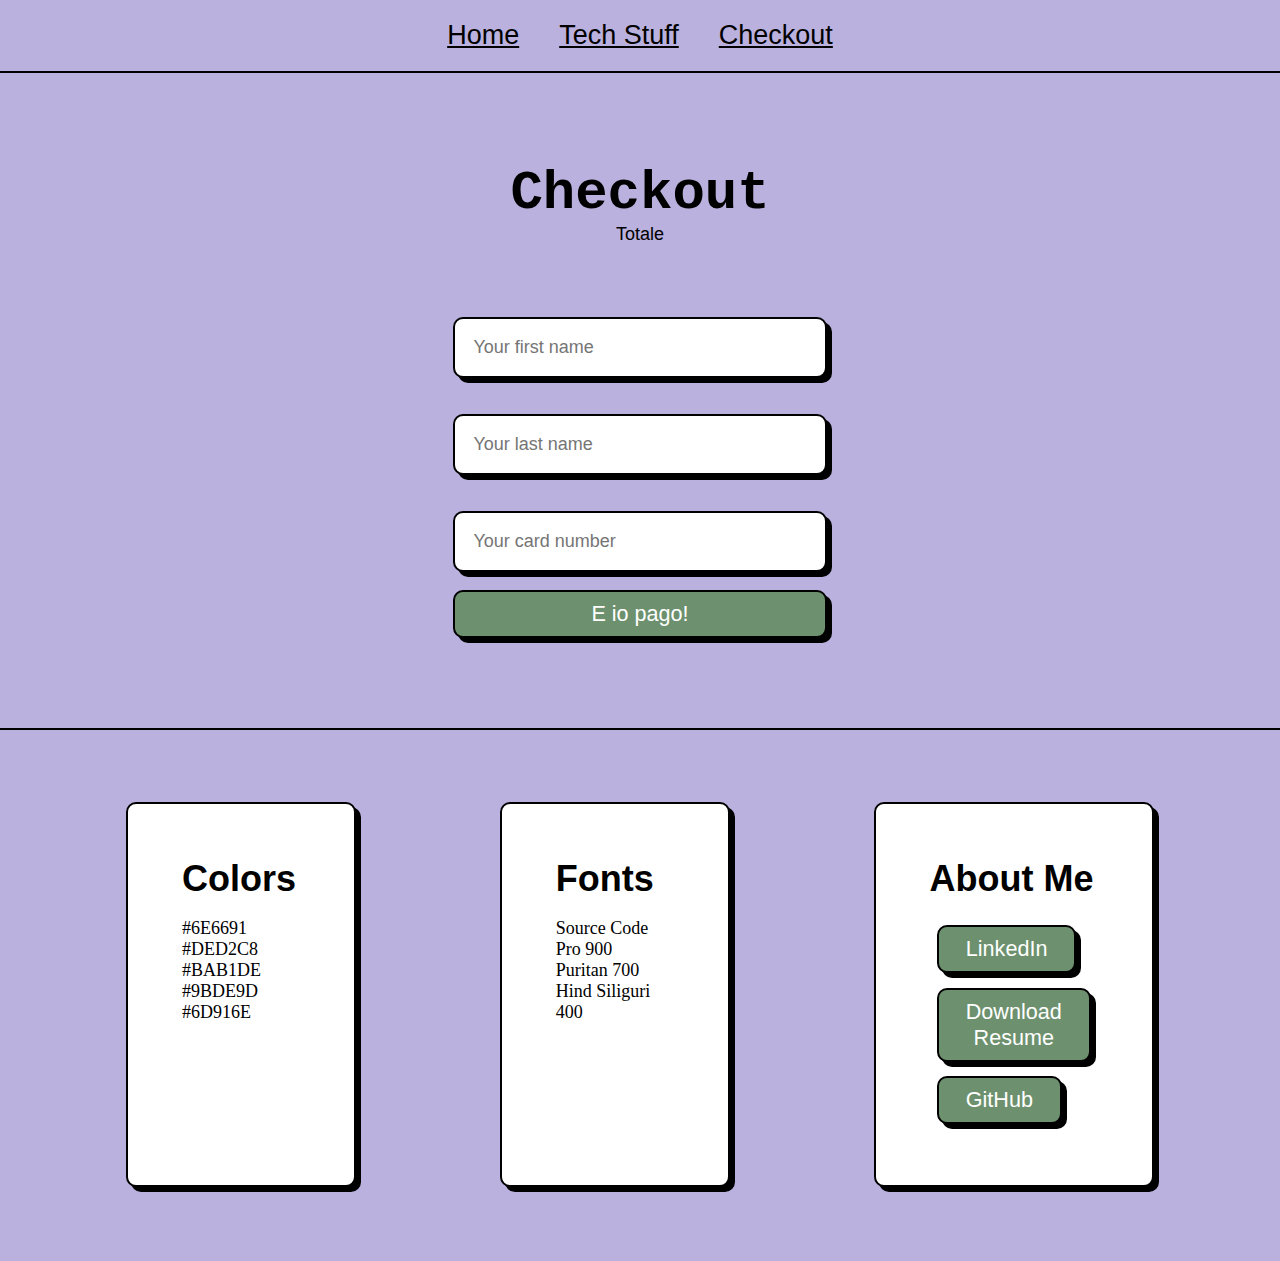
<file: checkout.html>
<!DOCTYPE html>
<html lang="en">

<head>
    <meta charset="UTF-8">
    <meta http-equiv="X-UA-Compatible" content="IE=edge">
    <meta name="viewport" content="width=device-width, initial-scale=1.0">
    <link rel="stylesheet" href="./resources/css/checkout.css">
    <title>Checkout</title>
</head>

<body>

    <header>
        <!-- MENU-->
        <nav>
            <ul>
                <li><a href="./index.html">Home</a></li>
                <li><a href="./index.html#tech-stuff">Tech Stuff</a></li>
                <li><a href="./checkout.html">Checkout</a></li>
            </ul>
        </nav>
    </header>


    <!-- MAIN -->
    <main>

        <section id="main">
            <h1>Checkout</h1>
            <p>Totale <span id="amount"></span></p>
            <div id="cart"></div>





            <form action="">
                <input type="text" name="firstName" id="firstName" placeholder="Your first name">
                <input type="text" name="lastName" id="lastName" placeholder="Your last name">
                <input type="text" name="cardNumber" id="cardNumber" placeholder="Your card number">
                <button>E io pago!</button>
            </form>
    </main>

    <!-- FOOTER -->
    <footer>
        <div>
            <h3>Colors</h3>
            <ul>
                <li>#6E6691</li>
                <li>#DED2C8</li>
                <li>#BAB1DE</li>
                <li>#9BDE9D</li>
                <li>#6D916E</li>
            </ul>
        </div>
        <div>
            <h3>Fonts</h3>
            <ul>
                <li>Source Code Pro 900</li>
                <li>Puritan 700</li>
                <li>Hind Siliguri 400</li>
            </ul>
        </div>
        <div>
            <h3>About Me</h3>
            <ul>
                <li><button><a href="https://www.linkedin.com/in/mattia-ruberto-66b836261/" target="_blank"><i
                                class="fa-brands fa-linkedin"></i> LinkedIn</a></button></li>
                <li><button><a href="./resources/documents/mattia-ruberto-cv.pdf" download><i
                                class="fa-solid fa-file-arrow-down"></i> Download Resume</a></button>
                </li>
                <li><button><a href="https://github.com/SUPERPUGN0" target="_blank"><i class="fa-brands fa-github"></i>
                            GitHub</a></button></li>
            </ul>
        </div>
    </footer>

    <script src="./js/checkout.js"></script>
</body>

</html>
</file>
<file: resources/css/checkout.css>
/********************
GLOBAL
********************/

:root {
    --dark-purple: #6E6691;
    --light-purple: #BAB1DE;
    --ligh-peach: #DED2C8;
    --dark-green: #6D916E;
    --ligh-green: #9BDE9D;

}

* {
    margin: 0;
    padding: 0;
    box-sizing: border-box;
}

html {
    background-color: var(--light-purple);
    color: black;
    font-size: 18px;
}

body {
    overflow-x: hidden;
}

h1,
h2 {
    font-family: 'Source Code Pro', monospace;
}

h3,
h4,
h5,
h6,
a {
    font-family: 'Puritan', sans-serif;
}

p {
    font-family: 'Hind Siliguri', sans-serif;
}

a {
    color: black;
}

/********************
HEADER
********************/

header {
    display: flex;
    justify-content: center;
    border-bottom: 2px solid black;
}

header ul {
    display: flex;
    align-items: center;
}

header ul li {
    margin: 20px;
    font-size: 1.5rem;
    list-style: none;
}

/********************
CART
********************/

#main {
    text-align: center;
    padding: 5rem 1rem;
}

#main h1 {
    font-size: 3rem;
}


#cart {
    display: flex;
    flex-wrap: wrap;
    justify-content: center;
    margin-bottom: 3rem;
}

.cart-item-image {
    width: 100px;
}

.cart-item-container {
    width: 20%;
    background-color: white;
    color: black;
    display: flex;
    flex-direction: column;
    align-items: center;
    justify-content: space-between;
    flex-wrap: wrap;
    margin: 1rem;
    border: 2px solid black;
    border-radius: 10px;
    padding: 10px;
    box-shadow: 5px 5px 0px black;
}

/* Buttons */
.decrease-quantity,
.increase-quantity {
    color: white;
    background-color: var(--dark-green);
    font-size: 1.2rem;
    box-shadow: 5px 5px 0px black;
    border: 2px solid black;
    border-radius: 10px;
    padding: 0.5rem 1.5rem;
    width: 30%;
}

.decrease-quantity:hover,
.increase-quantity:hover {
    color: white;
    background-color: var(--dark-green);
    font-size: 1.2rem;
    box-shadow: 5px 5px 0px black, inset 1px 1px 0px black;
    border: 2px solid black;
    border-radius: 10px;
    padding: 0.5rem 1.5rem;
    cursor: pointer;
}

.decrease-quantity:active,
.increase-quantity:active {
    color: white;
    background-color: var(--dark-green);
    font-size: 1.2rem;
    box-shadow: inset 1px 1px 0px black;
    border: 2px solid black;
    border-radius: 10px;
    padding: 0.5rem 1.5rem;
    cursor: pointer;
    margin-top: 5px;
    margin-left: 5px;
}

/********************
FORM
********************/

form {
    display: flex;
    flex-direction: column;
    align-items: center;
}

input {
    width: 30%;
    font-size: 1rem;
    border: 2px solid black;
    border-radius: 10px;
    margin: 1rem;
    box-shadow: 5px 5px 0px black;
    padding: 1rem;
}

form button {
    color: white;
    background-color: var(--dark-green);
    font-size: 1.2rem;
    box-shadow: 5px 5px 0px black;
    border: 2px solid black;
    border-radius: 10px;
    padding: 0.5rem 1.5rem;
    width: 30%;
}

form button:hover {
    color: white;
    background-color: grey;
    font-size: 1.2rem;
    box-shadow: 5px 5px 0px black, inset 1px 1px 0px black;
    border: 2px solid black;
    border-radius: 10px;
    padding: 0.5rem 1.5rem;
    cursor: pointer;
}

/********************
FOOTER
********************/

footer {
    display: grid;
    grid-template-rows: 1fr;
    grid-template-columns: 1fr 1fr 1fr;
    justify-content: center;
    border-top: 2px solid black;
    padding: 3rem;
}

footer div {
    background-color: white;
    margin: 1rem 4rem;
    border: 2px solid black;
    border-radius: 10px;
    padding: 3rem;
    box-shadow: 5px 5px 0px black;
}

footer ul {
    list-style-type: none;
}

footer h3 {
    font-size: 2rem;
    margin-bottom: 1rem;
}

footer button {
    background-color: var(--dark-green);
    font-size: 1.2rem;
    box-shadow: 5px 5px 0px black;
    border: 2px solid black;
    border-radius: 10px;
    padding: 0.5rem 1.5rem;
    margin: 0.4rem;
}

footer button:hover {
    background-color: var(--dark-green);
    font-size: 1.2rem;
    box-shadow: 5px 5px 0px black, inset 2px 2px 0px black;
    border: 2px solid black;
    border-radius: 10px;
    padding: 0.5rem 1.5rem;
    cursor: pointer;
}

footer button a {
    color: white;
    text-decoration: none;
}

/********************
MEDIA QUERY
********************/

@media only screen and (width < 870px) {

    .cart-item-container {
        width: 100%;
    }

    footer {
        grid-template-rows: 1fr 1fr 1fr;
        grid-template-columns: 1fr;
    }

    footer div {
        text-align: center;
    }

    input {
        width: 100%;
    }

    .cart-button {

        font-size: 1rem;

        padding: 0.5rem 1.5rem;
    }

    nav a {
        font-size: 1rem;
    }
}
</file>
